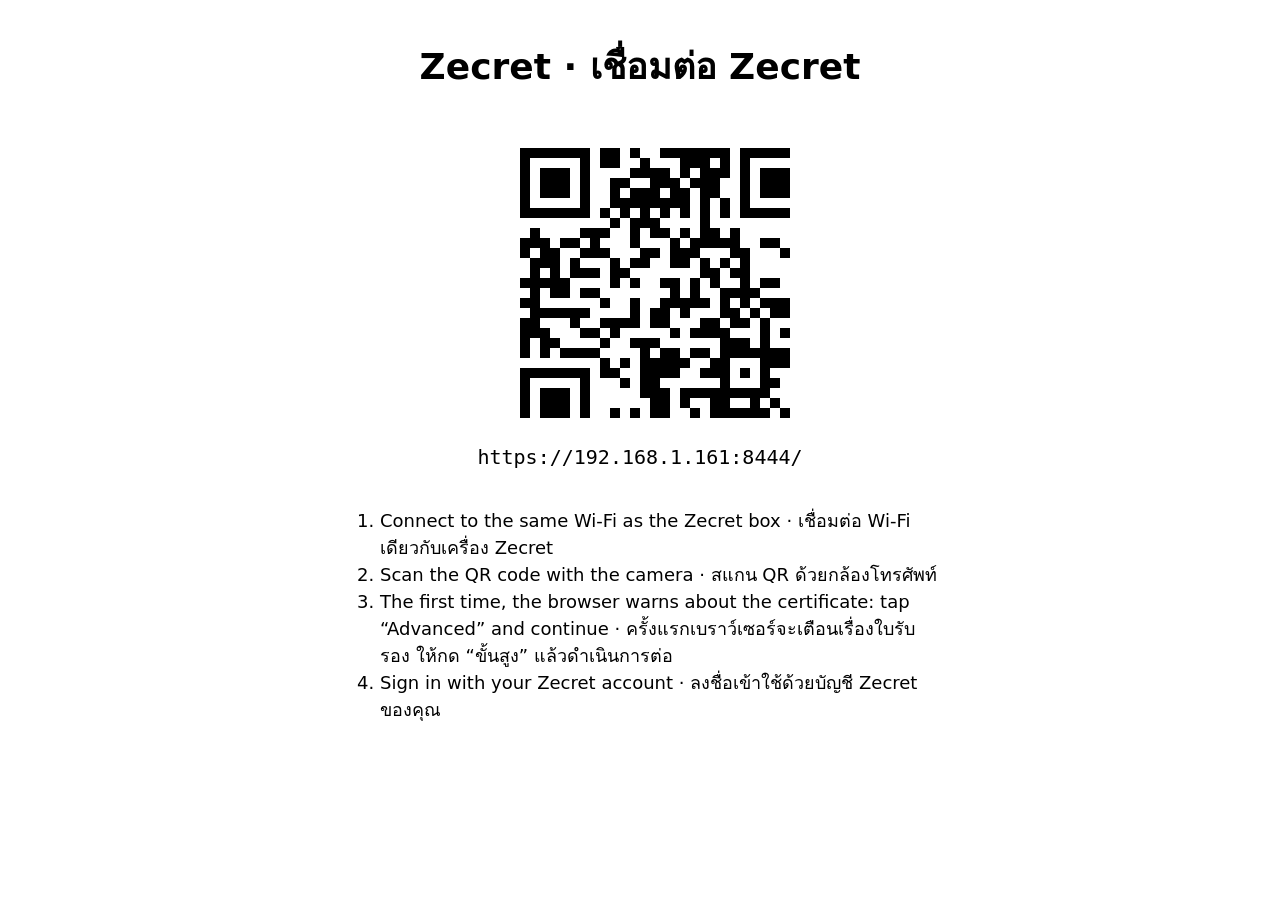
<file: qr/zecret-connect.html>
<!doctype html><html lang="th"><meta charset="utf-8"><title>Connect to Zecret</title>
<style>body{font:18px/1.5 "Noto Sans Thai",system-ui,sans-serif;text-align:center;margin:40px}svg{width:300px;height:300px}.u{font:20px ui-monospace,monospace}ol{text-align:left;display:inline-block;max-width:560px}</style>
<h1>Zecret · เชื่อมต่อ Zecret</h1><svg xmlns="http://www.w3.org/2000/svg" width="350" height="350" class="segno"><path transform="scale(10)" class="qrline" stroke="#000" d="M3 3.5h7m1 0h2m1 0h1m2 0h7m1 0h7m-29 1h1m5 0h1m1 0h2m2 0h1m3 0h3m1 0h1m1 0h1m5 0h1m-29 1h1m1 0h3m1 0h1m4 0h4m1 0h1m1 0h3m1 0h1m1 0h3m1 0h1m-29 1h1m1 0h3m1 0h1m2 0h2m2 0h3m1 0h3m2 0h1m1 0h3m1 0h1m-29 1h1m1 0h3m1 0h1m2 0h1m1 0h3m1 0h2m1 0h2m2 0h1m1 0h3m1 0h1m-29 1h1m5 0h1m2 0h8m1 0h1m1 0h1m1 0h1m5 0h1m-29 1h7m1 0h1m1 0h1m1 0h1m1 0h1m1 0h1m1 0h1m1 0h1m1 0h7m-20 1h1m1 0h3m4 0h1m-18 1h1m4 0h3m2 0h1m1 0h2m1 0h1m1 0h2m1 0h1m5 0h2m-29 1h3m1 0h2m1 0h1m3 0h1m3 0h1m1 0h5m2 0h2m1 0h1m-28 1h1m1 0h2m2 0h3m3 0h2m1 0h3m3 0h2m3 0h1m-26 1h3m1 0h1m3 0h1m1 0h2m2 0h2m1 0h1m1 0h1m1 0h1m-22 1h1m1 0h1m1 0h3m1 0h2m7 0h2m1 0h2m4 0h1m-28 1h5m4 0h1m1 0h1m2 0h2m1 0h1m1 0h1m2 0h1m1 0h2m2 0h1m-28 1h1m1 0h2m1 0h2m7 0h1m1 0h1m2 0h4m3 0h1m-28 1h2m6 0h1m2 0h1m2 0h5m1 0h1m1 0h1m1 0h5m-28 1h6m4 0h1m1 0h2m1 0h1m3 0h2m1 0h1m1 0h3m-28 1h2m3 0h1m2 0h4m1 0h2m3 0h2m1 0h2m1 0h1m3 0h1m-29 1h3m3 0h2m1 0h1m5 0h1m1 0h4m3 0h1m1 0h1m1 0h1m-29 1h1m1 0h2m4 0h1m2 0h3m6 0h3m1 0h1m2 0h2m-29 1h1m1 0h1m1 0h4m4 0h1m1 0h2m1 0h2m1 0h9m-21 1h1m1 0h1m1 0h5m2 0h2m3 0h4m-28 1h7m1 0h2m2 0h4m2 0h3m1 0h1m1 0h1m2 0h1m-28 1h1m5 0h1m3 0h1m1 0h2m6 0h1m3 0h2m2 0h1m-29 1h1m1 0h3m1 0h1m5 0h3m1 0h9m-25 1h1m1 0h3m1 0h1m6 0h2m1 0h1m2 0h2m2 0h1m1 0h1m1 0h1m-28 1h1m1 0h3m1 0h1m2 0h1m1 0h1m1 0h2m2 0h1m1 0h6m1 0h2m-28 1h1m5 0h1m1 0h1m3 0h1m2 0h1m2 0h2m1 0h2m1 0h1m1 0h1m1 0h1m-29 1h7m2 0h5m2 0h3m2 0h1m2 0h3"/></svg>

<p class="u">https://192.168.1.161:8444/</p>
<ol><li>Connect to the same Wi-Fi as the Zecret box · เชื่อมต่อ Wi-Fi เดียวกับเครื่อง Zecret</li>
<li>Scan the QR code with the camera · สแกน QR ด้วยกล้องโทรศัพท์</li>
<li>The first time, the browser warns about the certificate: tap “Advanced” and continue · ครั้งแรกเบราว์เซอร์จะเตือนเรื่องใบรับรอง ให้กด “ขั้นสูง” แล้วดำเนินการต่อ</li>
<li>Sign in with your Zecret account · ลงชื่อเข้าใช้ด้วยบัญชี Zecret ของคุณ</li></ol></html>
</file>
